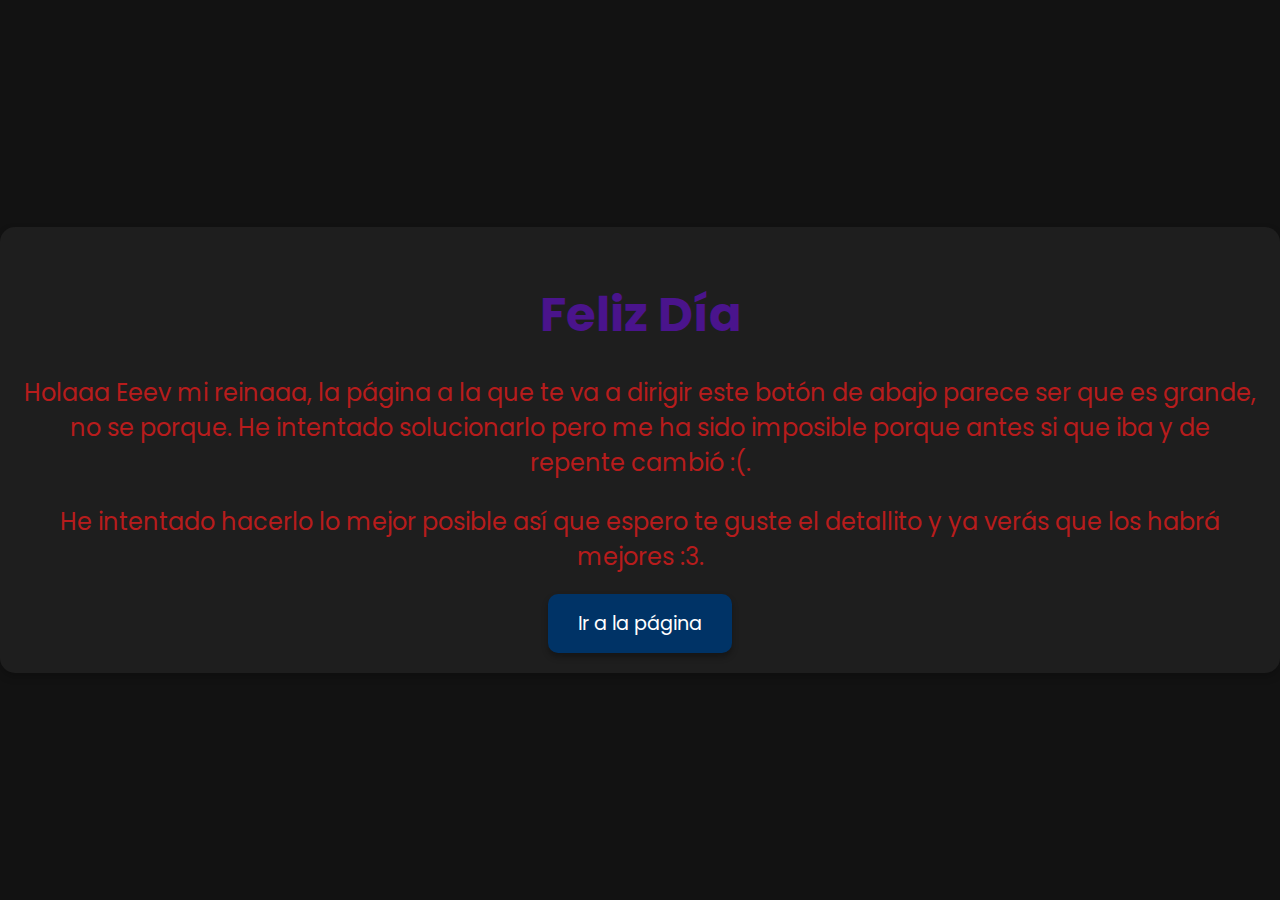
<file: index.html>
<!DOCTYPE html>
<html lang="es">
<head>
    <meta charset="UTF-8">
    <meta name="viewport" content="width=device-width, initial-scale=1.0">
    <link rel="icon" href="img/flowers.png" type="image/x-icon">
    <title>Ev</title>
    <link rel="stylesheet" href="./css/estilos.css">
</head>
<body>
    <div class="container">
        <h1>Feliz Día</h1>
        <p>Holaaa Eeev mi reinaaa, la página a la que te va a dirigir este botón de abajo parece ser que es grande, no se porque. He intentado solucionarlo pero me ha sido imposible porque antes si que iba y de repente cambió :(.</p>
        <p>He intentado hacerlo lo mejor posible así que espero te guste el detallito y ya verás que los habrá mejores :3.</p>
        <a class="button" href="inicio.html">Ir a la página</a>
    </div>
</body>
</html>
</file>
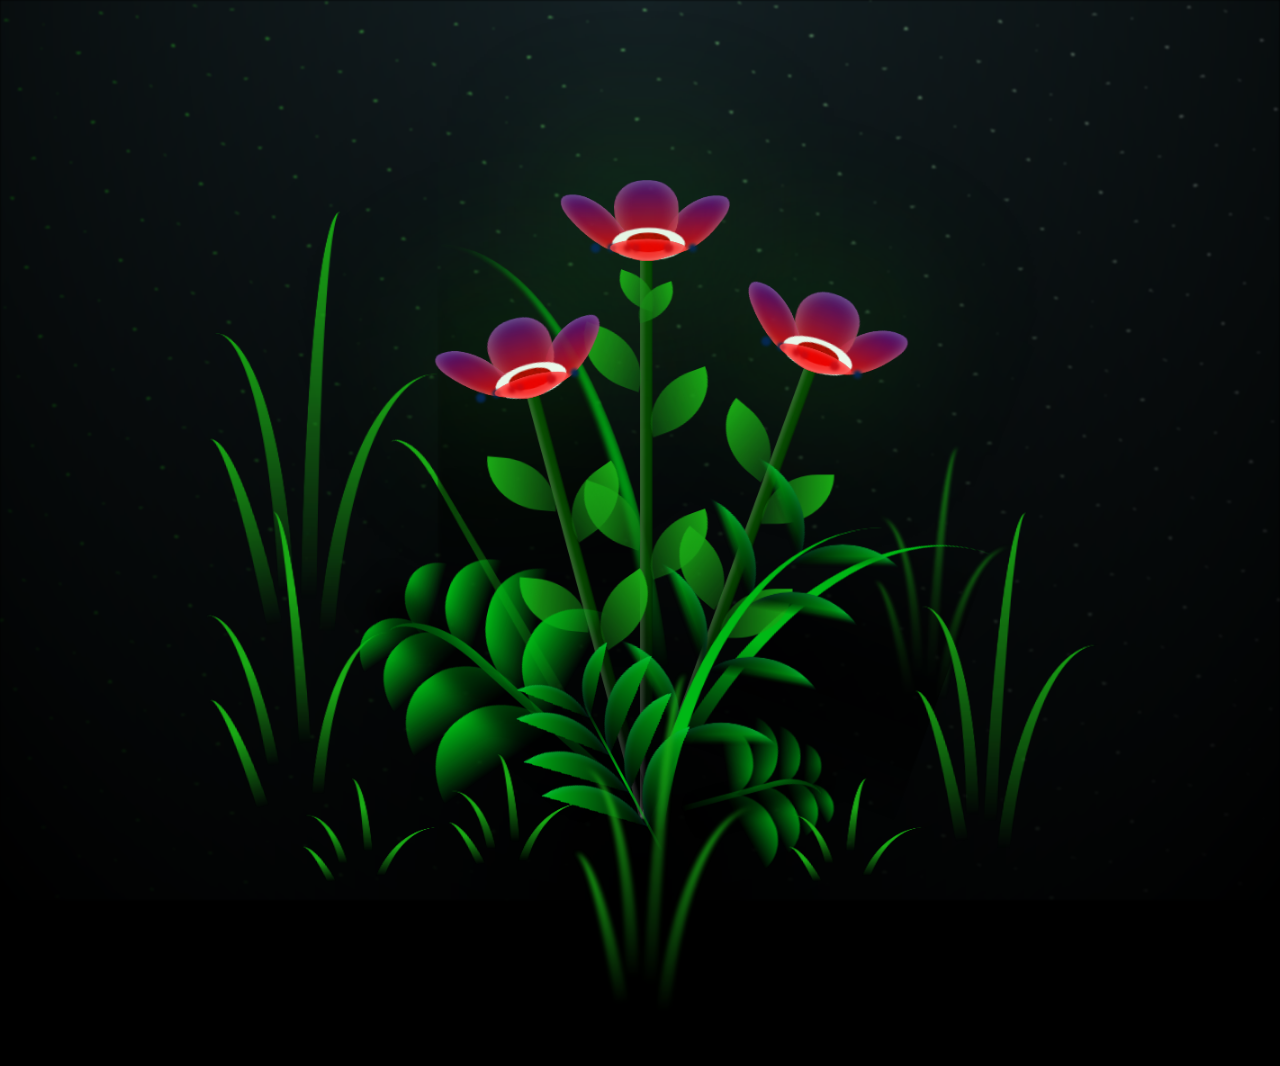
<file: FLORES.html>
<!DOCTYPE html>
<html lang="es">
<head>
    <meta charset="UTF-8">
    <meta http-equiv="X-UA-Compatible" content="IE=edge">
    <meta name="viewport" content="width=device-width, initial-scale=1.0">
    <link rel="stylesheet" href="css/main.css">
    <link rel="icon" href="img/flowers.png" type="image/x-icon">
    <title>FLORES</title>
</head>

<body class="container">
  <audio autoplay hidden>
    <source src="michael_jackson_carousel.mp3" type="audio/mpeg">
  </audio>

    <div class="night"></div>
    <div class="flowers">
      <div class="flower flower--1">
        <div class="flower__leafs flower__leafs--1">
          <div class="flower__leaf flower__leaf--1"></div>
          <div class="flower__leaf flower__leaf--2"></div>
          <div class="flower__leaf flower__leaf--3"></div>
          <div class="flower__leaf flower__leaf--4"></div>
          <div class="flower__white-circle"></div>
  
          <div class="flower__light flower__light--1"></div>
          <div class="flower__light flower__light--2"></div>
          <div class="flower__light flower__light--3"></div>
          <div class="flower__light flower__light--4"></div>
          <div class="flower__light flower__light--5"></div>
          <div class="flower__light flower__light--6"></div>
          <div class="flower__light flower__light--7"></div>
          <div class="flower__light flower__light--8"></div>
  
        </div>
        <div class="flower__line">
          <div class="flower__line__leaf flower__line__leaf--1"></div>
          <div class="flower__line__leaf flower__line__leaf--2"></div>
          <div class="flower__line__leaf flower__line__leaf--3"></div>
          <div class="flower__line__leaf flower__line__leaf--4"></div>
          <div class="flower__line__leaf flower__line__leaf--5"></div>
          <div class="flower__line__leaf flower__line__leaf--6"></div>
        </div>
      </div>
  
      <div class="flower flower--2">
        <div class="flower__leafs flower__leafs--2">
          <div class="flower__leaf flower__leaf--1"></div>
          <div class="flower__leaf flower__leaf--2"></div>
          <div class="flower__leaf flower__leaf--3"></div>
          <div class="flower__leaf flower__leaf--4"></div>
          <div class="flower__white-circle"></div>
  
          <div class="flower__light flower__light--1"></div>
          <div class="flower__light flower__light--2"></div>
          <div class="flower__light flower__light--3"></div>
          <div class="flower__light flower__light--4"></div>
          <div class="flower__light flower__light--5"></div>
          <div class="flower__light flower__light--6"></div>
          <div class="flower__light flower__light--7"></div>
          <div class="flower__light flower__light--8"></div>
  
        </div>
        <div class="flower__line">
          <div class="flower__line__leaf flower__line__leaf--1"></div>
          <div class="flower__line__leaf flower__line__leaf--2"></div>
          <div class="flower__line__leaf flower__line__leaf--3"></div>
          <div class="flower__line__leaf flower__line__leaf--4"></div>
        </div>
      </div>
  
      <div class="flower flower--3">
        <div class="flower__leafs flower__leafs--3">
          <div class="flower__leaf flower__leaf--1"></div>
          <div class="flower__leaf flower__leaf--2"></div>
          <div class="flower__leaf flower__leaf--3"></div>
          <div class="flower__leaf flower__leaf--4"></div>
          <div class="flower__white-circle"></div>
  
          <div class="flower__light flower__light--1"></div>
          <div class="flower__light flower__light--2"></div>
          <div class="flower__light flower__light--3"></div>
          <div class="flower__light flower__light--4"></div>
          <div class="flower__light flower__light--5"></div>
          <div class="flower__light flower__light--6"></div>
          <div class="flower__light flower__light--7"></div>
          <div class="flower__light flower__light--8"></div>
  
        </div>
        <div class="flower__line">
          <div class="flower__line__leaf flower__line__leaf--1"></div>
          <div class="flower__line__leaf flower__line__leaf--2"></div>
          <div class="flower__line__leaf flower__line__leaf--3"></div>
          <div class="flower__line__leaf flower__line__leaf--4"></div>
        </div>
      </div>
  
      <div class="grow-ans" style="--d:1.2s">
        <div class="flower__g-long">
          <div class="flower__g-long__top"></div>
          <div class="flower__g-long__bottom"></div>
        </div>
      </div>
  
      <div class="growing-grass">
        <div class="flower__grass flower__grass--1">
          <div class="flower__grass--top"></div>
          <div class="flower__grass--bottom"></div>
          <div class="flower__grass__leaf flower__grass__leaf--1"></div>
          <div class="flower__grass__leaf flower__grass__leaf--2"></div>
          <div class="flower__grass__leaf flower__grass__leaf--3"></div>
          <div class="flower__grass__leaf flower__grass__leaf--4"></div>
          <div class="flower__grass__leaf flower__grass__leaf--5"></div>
          <div class="flower__grass__leaf flower__grass__leaf--6"></div>
          <div class="flower__grass__leaf flower__grass__leaf--7"></div>
          <div class="flower__grass__leaf flower__grass__leaf--8"></div>
          <div class="flower__grass__overlay"></div>
        </div>
      </div>
  
      <div class="growing-grass">
        <div class="flower__grass flower__grass--2">
          <div class="flower__grass--top"></div>
          <div class="flower__grass--bottom"></div>
          <div class="flower__grass__leaf flower__grass__leaf--1"></div>
          <div class="flower__grass__leaf flower__grass__leaf--2"></div>
          <div class="flower__grass__leaf flower__grass__leaf--3"></div>
          <div class="flower__grass__leaf flower__grass__leaf--4"></div>
          <div class="flower__grass__leaf flower__grass__leaf--5"></div>
          <div class="flower__grass__leaf flower__grass__leaf--6"></div>
          <div class="flower__grass__leaf flower__grass__leaf--7"></div>
          <div class="flower__grass__leaf flower__grass__leaf--8"></div>
          <div class="flower__grass__overlay"></div>
        </div>
      </div>
  
      <div class="grow-ans" style="--d:2.4s">
        <div class="flower__g-right flower__g-right--1">
          <div class="leaf"></div>
        </div>
      </div>
  
      <div class="grow-ans" style="--d:2.8s">
        <div class="flower__g-right flower__g-right--2">
          <div class="leaf"></div>
        </div>
      </div>
  
      <div class="grow-ans" style="--d:2.8s">
        <div class="flower__g-front">
          <div class="flower__g-front__leaf-wrapper flower__g-front__leaf-wrapper--1">
            <div class="flower__g-front__leaf"></div>
          </div>
          <div class="flower__g-front__leaf-wrapper flower__g-front__leaf-wrapper--2">
            <div class="flower__g-front__leaf"></div>
          </div>
          <div class="flower__g-front__leaf-wrapper flower__g-front__leaf-wrapper--3">
            <div class="flower__g-front__leaf"></div>
          </div>
          <div class="flower__g-front__leaf-wrapper flower__g-front__leaf-wrapper--4">
            <div class="flower__g-front__leaf"></div>
          </div>
          <div class="flower__g-front__leaf-wrapper flower__g-front__leaf-wrapper--5">
            <div class="flower__g-front__leaf"></div>
          </div>
          <div class="flower__g-front__leaf-wrapper flower__g-front__leaf-wrapper--6">
            <div class="flower__g-front__leaf"></div>
          </div>
          <div class="flower__g-front__leaf-wrapper flower__g-front__leaf-wrapper--7">
            <div class="flower__g-front__leaf"></div>
          </div>
          <div class="flower__g-front__leaf-wrapper flower__g-front__leaf-wrapper--8">
            <div class="flower__g-front__leaf"></div>
          </div>
          <div class="flower__g-front__line"></div>
        </div>
      </div>
  
      <div class="grow-ans" style="--d:3.2s">
        <div class="flower__g-fr">
          <div class="leaf"></div>
          <div class="flower__g-fr__leaf flower__g-fr__leaf--1"></div>
          <div class="flower__g-fr__leaf flower__g-fr__leaf--2"></div>
          <div class="flower__g-fr__leaf flower__g-fr__leaf--3"></div>
          <div class="flower__g-fr__leaf flower__g-fr__leaf--4"></div>
          <div class="flower__g-fr__leaf flower__g-fr__leaf--5"></div>
          <div class="flower__g-fr__leaf flower__g-fr__leaf--6"></div>
          <div class="flower__g-fr__leaf flower__g-fr__leaf--7"></div>
          <div class="flower__g-fr__leaf flower__g-fr__leaf--8"></div>
        </div>
      </div>
  
      <div class="long-g long-g--0">
        <div class="grow-ans" style="--d:3s">
          <div class="leaf leaf--0"></div>
        </div>
        <div class="grow-ans" style="--d:2.2s">
          <div class="leaf leaf--1"></div>
        </div>
        <div class="grow-ans" style="--d:3.4s">
          <div class="leaf leaf--2"></div>
        </div>
        <div class="grow-ans" style="--d:3.6s">
          <div class="leaf leaf--3"></div>
        </div>
      </div>
  
      <div class="long-g long-g--1">
        <div class="grow-ans" style="--d:3.6s">
          <div class="leaf leaf--0"></div>
        </div>
        <div class="grow-ans" style="--d:3.8s">
          <div class="leaf leaf--1"></div>
        </div>
        <div class="grow-ans" style="--d:4s">
          <div class="leaf leaf--2"></div>
        </div>
        <div class="grow-ans" style="--d:4.2s">
          <div class="leaf leaf--3"></div>
        </div>
      </div>
  
      <div class="long-g long-g--2">
        <div class="grow-ans" style="--d:4s">
          <div class="leaf leaf--0"></div>
        </div>
        <div class="grow-ans" style="--d:4.2s">
          <div class="leaf leaf--1"></div>
        </div>
        <div class="grow-ans" style="--d:4.4s">
          <div class="leaf leaf--2"></div>
        </div>
        <div class="grow-ans" style="--d:4.6s">
          <div class="leaf leaf--3"></div>
        </div>
      </div>
  
      <div class="long-g long-g--3">
        <div class="grow-ans" style="--d:4s">
          <div class="leaf leaf--0"></div>
        </div>
        <div class="grow-ans" style="--d:4.2s">
          <div class="leaf leaf--1"></div>
        </div>
        <div class="grow-ans" style="--d:3s">
          <div class="leaf leaf--2"></div>
        </div>
        <div class="grow-ans" style="--d:3.6s">
          <div class="leaf leaf--3"></div>
        </div>
      </div>
  
      <div class="long-g long-g--4">
        <div class="grow-ans" style="--d:4s">
          <div class="leaf leaf--0"></div>
        </div>
        <div class="grow-ans" style="--d:4.2s">
          <div class="leaf leaf--1"></div>
        </div>
        <div class="grow-ans" style="--d:3s">
          <div class="leaf leaf--2"></div>
        </div>
        <div class="grow-ans" style="--d:3.6s">
          <div class="leaf leaf--3"></div>
        </div>
      </div>
  
      <div class="long-g long-g--5">
        <div class="grow-ans" style="--d:4s">
          <div class="leaf leaf--0"></div>
        </div>
        <div class="grow-ans" style="--d:4.2s">
          <div class="leaf leaf--1"></div>
        </div>
        <div class="grow-ans" style="--d:3s">
          <div class="leaf leaf--2"></div>
        </div>
        <div class="grow-ans" style="--d:3.6s">
          <div class="leaf leaf--3"></div>
        </div>
      </div>
  
      <div class="long-g long-g--6">
        <div class="grow-ans" style="--d:4.2s">
          <div class="leaf leaf--0"></div>
        </div>
        <div class="grow-ans" style="--d:4.4s">
          <div class="leaf leaf--1"></div>
        </div>
        <div class="grow-ans" style="--d:4.6s">
          <div class="leaf leaf--2"></div>
        </div>
        <div class="grow-ans" style="--d:4.8s">
          <div class="leaf leaf--3"></div>
        </div>
      </div>
  
      <div class="long-g long-g--7">
        <div class="grow-ans" style="--d:3s">
          <div class="leaf leaf--0"></div>
        </div>
        <div class="grow-ans" style="--d:3.2s">
          <div class="leaf leaf--1"></div>
        </div>
        <div class="grow-ans" style="--d:3.5s">
          <div class="leaf leaf--2"></div>
        </div>
        <div class="grow-ans" style="--d:3.6s">
          <div class="leaf leaf--3"></div>
        </div>
      </div>
    </div>
    <script src="main.js"></script>
  </body>
</html>
</file>
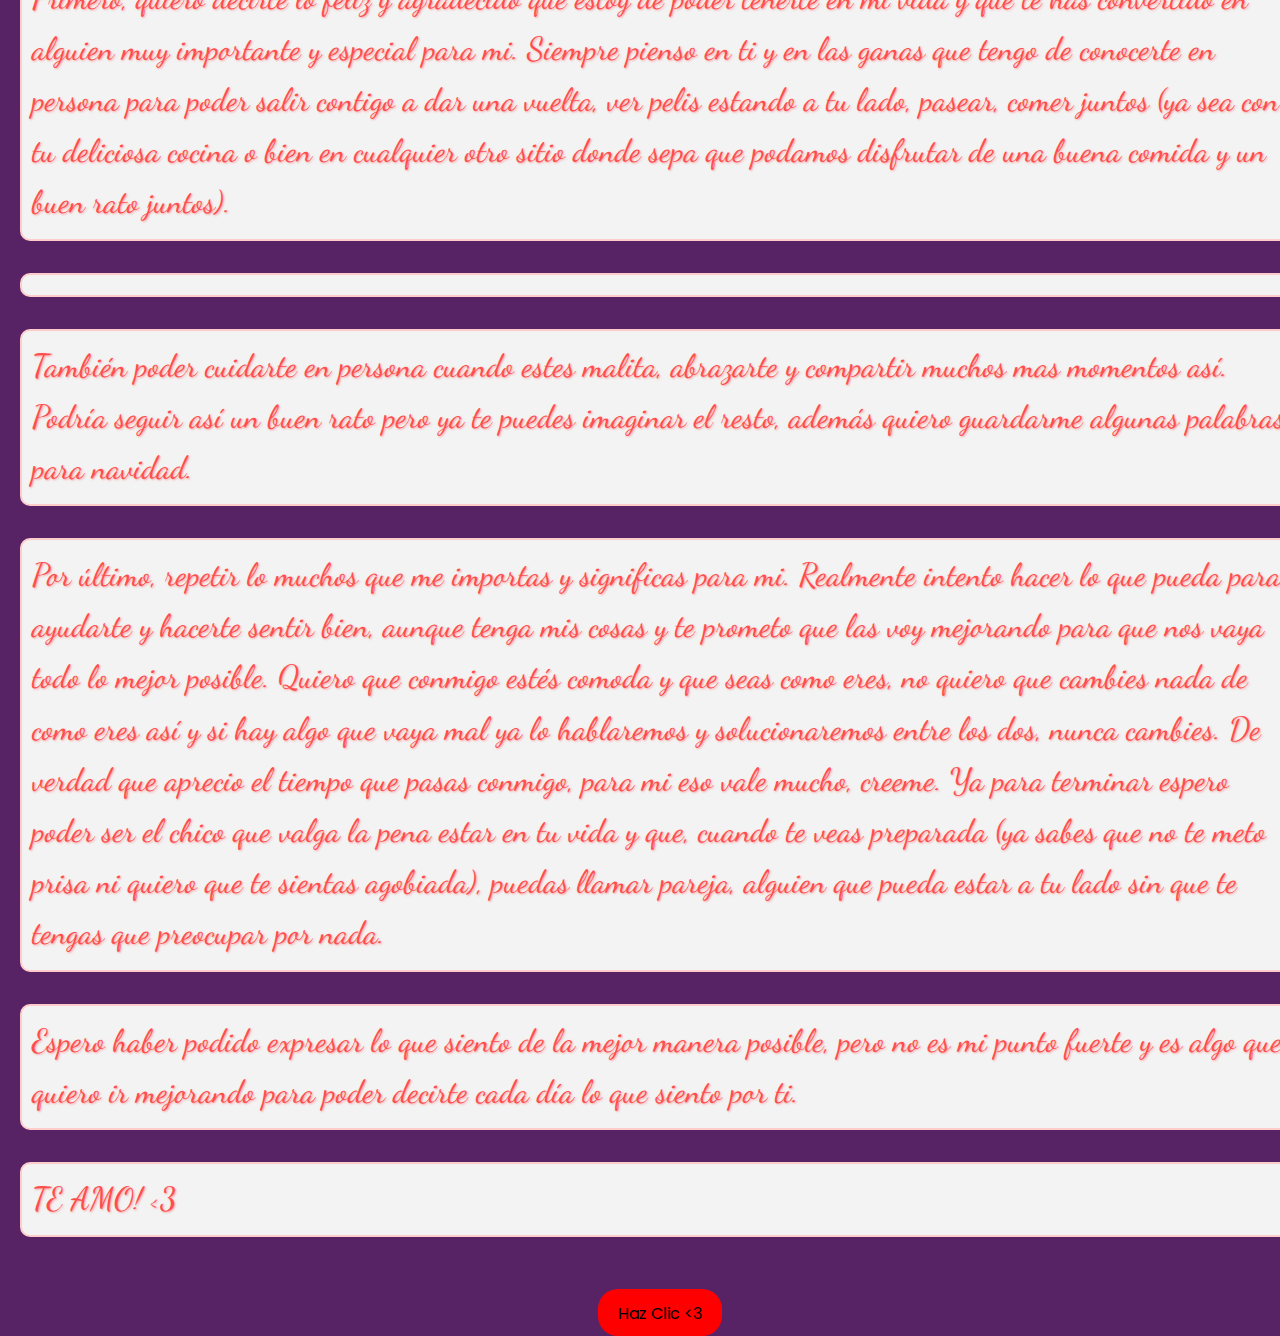
<file: inicio.html>
<!DOCTYPE html>
<html lang="es">
<head>
    <meta charset="UTF-8">
    <meta http-equiv="X-UA-Compatible" content="IE=edge">
    <meta name="viewport" content="width=device-width, initial-scale=1.0">
    <link rel="stylesheet" href="css/style.css">
    <link rel="icon" href="img/flowers.png" type="image/x-icon">
    <link href="https://fonts.googleapis.com/css2?family=Dancing+Script&family=Great+Vibes&display=swap" rel="stylesheet">
    <title>FLORES</title>
</head>
<body>
    <div class="greetings">

        <span>T</span>
        <span>E</span>
        <span>A</span>
        <span>M</span>
        <span>O</span>
    </div>
    <div class="greetings">
        <span></span>
        <span></span>
        <span></span>
        <span></span>
        <span></span>
        <span></span>
    </div>
    <div class="description">
        <span><p>Buenaaaas, para el día de hoy, como te dije tenia pensado enviarte unas flores, pero bueno ya tendré otra oportunidad de mandártelas. Aprovecho este día para hacerte este pequeño detalle y expresarte lo que siento por ti, aunque ya lo sabes.</p></span>
        <span><p>Primero, quiero decirte lo feliz y agradecido que estoy de poder tenerte en mi vida y que te has convertido en alguien muy importante y especial para mi. Siempre pienso en ti y en las ganas que tengo de conocerte en persona para poder salir contigo a dar una vuelta, ver pelis estando a tu lado, pasear, comer juntos (ya sea con tu deliciosa cocina o bien en cualquier otro sitio donde sepa que podamos disfrutar de una buena comida y un buen rato juntos).</p></span>        <span><p></p></span>
        <span><p>También poder cuidarte en persona cuando estes malita, abrazarte y compartir muchos mas momentos así. Podría seguir así un buen rato pero ya te puedes imaginar el resto, además quiero guardarme algunas palabras para navidad.</p></span>
        <span><p>Por último, repetir lo muchos que me importas y significas para mi. Realmente intento hacer lo que pueda para ayudarte y hacerte sentir bien, aunque tenga mis cosas y te prometo que las voy mejorando para que nos vaya todo lo mejor posible. Quiero que conmigo estés comoda y que seas como eres, no quiero que cambies nada de como eres así y si hay algo que vaya mal ya lo hablaremos y solucionaremos entre los dos, nunca cambies. De verdad que aprecio el tiempo que pasas conmigo, para mi eso vale mucho, creeme. Ya para terminar espero poder ser el chico que valga la pena estar en tu vida y que, cuando te veas preparada (ya sabes que no te meto prisa ni quiero que te sientas agobiada), puedas llamar pareja, alguien que pueda estar a tu lado sin que te tengas que preocupar por nada.</p></span>
        <span><p>Espero haber podido expresar lo que siento de la mejor manera posible, pero no es mi punto fuerte y es algo que quiero ir mejorando para poder decirte cada día lo que siento por ti.</p></span>
        <span><p>TE AMO! <3</p></span>
    </div>
    <div class="button">
        <button>
            <a href="FLORES.html">Haz Clic &lt;3 </a>
        </button>
        
    </div>

    <audio id="background-audio" autoplay hidden>
        <source src="golden_hour.mp3" type="audio/mpeg">
    </audio>
    <script>
        window.onload = function() {
            var audio = document.getElementById("background-audio");
            audio.volume = 0.15; // Ajuste de volumen. 0.1=10%
        };
    </script>
</body>
</html>
</file>
<file: css/estilos.css>
@import url('https://fonts.googleapis.com/css2?family=Poppins:wght@400;700&display=swap');

/* Estilo general para el cuerpo de la página */
body {
    background-color: #121212; /* Negro para el fondo */
    color: #e0e0e0; /* Gris claro para el texto */
    font-family: 'Poppins', sans-serif; /* Fuente limpia y moderna */
    margin: 0;
    padding: 0;
    display: flex;
    justify-content: center;
    align-items: center;
    height: 100vh;
}

/* Contenedor principal */
.container {
    text-align: center;
    background-color: #1e1e1e; /* Fondo oscuro para el contenedor */
    padding: 20px;
    border-radius: 15px;
    box-shadow: 0 4px 8px rgba(0, 0, 0, 0.2); /* Sombra suave */
}

/* Estilo para el título */
h1 {
    color: #4a148c; /* Morado índigo */
    margin-bottom: 20px;
    font-size: 3rem;
}

/* Estilo para el párrafo */
p {
    color: #b71c1c; /* Rojo oscuro */
    font-size: 1.5rem;
    margin-bottom: 20px;
}

/* Estilo para el botón */
.button {
    text-decoration: none;
    display: inline-block;
    background-color: #003366; /* Azul oscuro */
    color: #ffffff; /* Texto blanco */
    padding: 15px 30px;
    font-size: 1.2rem;
    border-radius: 10px;
    box-shadow: 0 4px 6px rgba(0, 0, 0, 0.3); /* Sombra suave */
    transition: background-color 0.3s ease, box-shadow 0.3s ease;
}

.button:hover {
    background-color: #00274d; /* Azul más oscuro */
    box-shadow: 0 6px 10px rgba(0, 0, 0, 0.5); /* Sombra más pronunciada */
}
</file>
<file: css/main.css>
*,
*::after,
*::before {
  padding: 0;
  margin: 0;
  box-sizing: border-box;
}

:root {
  --dark-color: #000;
}

body {
  display: flex;
  align-items: flex-end;
  justify-content: center;
  min-height: 100vh;
  background-color: var(--dark-color);
  overflow: hidden;
  perspective: 1000px;
}

.night {
  position: fixed;
  left: 50%;
  top: 0;
  transform: translateX(-50%);
  width: 100%;
  height: 100%;
  filter: blur(0.1vmin);
  background-image: radial-gradient(ellipse at top, transparent 0%, var(--dark-color)), 
  radial-gradient(ellipse at bottom, var(--dark-color), rgba(145, 233, 255, 0.2)), 
  repeating-linear-gradient(220deg, rgb(0, 0, 0) 0px, rgb(0, 0, 0) 19px, transparent 19px, 
  transparent 22px), repeating-linear-gradient(189deg, rgb(0, 0, 0) 0px, rgb(0, 0, 0) 19px, 
  transparent 19px, transparent 22px), repeating-linear-gradient(148deg, rgb(0, 0, 0) 0px, 
  rgb(0, 0, 0) 19px, transparent 19px, transparent 22px), linear-gradient(90deg, rgb(21, 255, 0), 
  rgb(240, 240, 240));
}

.flowers {
  position: relative;
  transform: scale(0.9);
}

.flower {
  position: absolute;
  bottom: 10vmin;
  transform-origin: bottom center;
  z-index: 10;
  --fl-speed: 0.8s;
}
.flower--1 {
  -webkit-animation: moving-flower-1 4s linear infinite;
          animation: moving-flower-1 4s linear infinite;
}
.flower--1 .flower__line {
  height: 70vmin;
  -webkit-animation-delay: 0.3s;
          animation-delay: 0.3s;
}
.flower--1 .flower__line__leaf--1 {
  -webkit-animation: blooming-leaf-right var(--fl-speed) 1.6s backwards;
          animation: blooming-leaf-right var(--fl-speed) 1.6s backwards;
}
.flower--1 .flower__line__leaf--2 {
  -webkit-animation: blooming-leaf-right var(--fl-speed) 1.4s backwards;
          animation: blooming-leaf-right var(--fl-speed) 1.4s backwards;
}
.flower--1 .flower__line__leaf--3 {
  -webkit-animation: blooming-leaf-left var(--fl-speed) 1.2s backwards;
          animation: blooming-leaf-left var(--fl-speed) 1.2s backwards;
}
.flower--1 .flower__line__leaf--4 {
  -webkit-animation: blooming-leaf-left var(--fl-speed) 1s backwards;
          animation: blooming-leaf-left var(--fl-speed) 1s backwards;
}
.flower--1 .flower__line__leaf--5 {
  -webkit-animation: blooming-leaf-right var(--fl-speed) 1.8s backwards;
          animation: blooming-leaf-right var(--fl-speed) 1.8s backwards;
}
.flower--1 .flower__line__leaf--6 {
  -webkit-animation: blooming-leaf-left var(--fl-speed) 2s backwards;
          animation: blooming-leaf-left var(--fl-speed) 2s backwards;
}
.flower--2 {
  left: 50%;
  transform: rotate(20deg);
  -webkit-animation: moving-flower-2 4s linear infinite;
          animation: moving-flower-2 4s linear infinite;
}
.flower--2 .flower__line {
  height: 60vmin;
  -webkit-animation-delay: 0.6s;
          animation-delay: 0.6s;
}
.flower--2 .flower__line__leaf--1 {
  -webkit-animation: blooming-leaf-right var(--fl-speed) 1.9s backwards;
          animation: blooming-leaf-right var(--fl-speed) 1.9s backwards;
}
.flower--2 .flower__line__leaf--2 {
  -webkit-animation: blooming-leaf-right var(--fl-speed) 1.7s backwards;
          animation: blooming-leaf-right var(--fl-speed) 1.7s backwards;
}
.flower--2 .flower__line__leaf--3 {
  -webkit-animation: blooming-leaf-left var(--fl-speed) 1.5s backwards;
          animation: blooming-leaf-left var(--fl-speed) 1.5s backwards;
}
.flower--2 .flower__line__leaf--4 {
  -webkit-animation: blooming-leaf-left var(--fl-speed) 1.3s backwards;
          animation: blooming-leaf-left var(--fl-speed) 1.3s backwards;
}
.flower--3 {
  left: 50%;
  transform: rotate(-15deg);
  -webkit-animation: moving-flower-3 4s linear infinite;
          animation: moving-flower-3 4s linear infinite;
}
.flower--3 .flower__line {
  -webkit-animation-delay: 0.9s;
          animation-delay: 0.9s;
}
.flower--3 .flower__line__leaf--1 {
  -webkit-animation: blooming-leaf-right var(--fl-speed) 2.5s backwards;
          animation: blooming-leaf-right var(--fl-speed) 2.5s backwards;
}
.flower--3 .flower__line__leaf--2 {
  -webkit-animation: blooming-leaf-right var(--fl-speed) 2.3s backwards;
          animation: blooming-leaf-right var(--fl-speed) 2.3s backwards;
}
.flower--3 .flower__line__leaf--3 {
  -webkit-animation: blooming-leaf-left var(--fl-speed) 2.1s backwards;
          animation: blooming-leaf-left var(--fl-speed) 2.1s backwards;
}
.flower--3 .flower__line__leaf--4 {
  -webkit-animation: blooming-leaf-left var(--fl-speed) 1.9s backwards;
          animation: blooming-leaf-left var(--fl-speed) 1.9s backwards;
}
.flower__leafs {
  position: relative;
  -webkit-animation: blooming-flower 2s backwards;
          animation: blooming-flower 2s backwards;
}
.flower__leafs--1 {
  -webkit-animation-delay: 1.1s;
          animation-delay: 1.1s;
}
.flower__leafs--2 {
  -webkit-animation-delay: 1.4s;
          animation-delay: 1.4s;
}
.flower__leafs--3 {
  -webkit-animation-delay: 1.7s;
          animation-delay: 1.7s;
}
.flower__leafs::after {
  content: "";
  position: absolute;
  left: 0;
  top: 0;
  transform: translate(-50%, -100%);
  width: 8vmin;
  height: 8vmin;
  background-color: #1aaa15;
  filter: blur(10vmin);
}
.flower__leaf {
  position: absolute;
  bottom: 0;
  left: 50%;
  width: 8vmin;
  height: 11vmin;
  border-radius: 51% 49% 47% 53%/44% 45% 55% 69%;
  background-color: #1aaa15;
  background-image: linear-gradient(to top, #fc0000, #4b0082);
  transform-origin: bottom center;
  opacity: 0.9;
  box-shadow: inset 0 0 2vmin rgba(255, 255, 255, 0.5);
}
.flower__leaf--1 {
  transform: translate(-10%, 1%) rotateY(40deg) rotateX(-50deg);
}
.flower__leaf--2 {
  transform: translate(-50%, -4%) rotateX(40deg);
}
.flower__leaf--3 {
  transform: translate(-90%, 0%) rotateY(45deg) rotateX(50deg);
}
.flower__leaf--4 {
  width: 8vmin;
  height: 8vmin;
  transform-origin: bottom left;
  border-radius: 4vmin 10vmin 4vmin 4vmin;
  transform: translate(0%, 18%) rotateX(70deg) rotate(-43deg);
  background-image: linear-gradient(to top, #fc0000, #fc0000); /*Centro de las flores*/
  z-index: 1;
  opacity: 0.8;
}
.flower__white-circle {
  position: absolute;
  left: -3.5vmin;
  top: -3vmin;
  width: 9vmin;
  height: 4vmin;
  border-radius: 50%;
  background-color: #ffffff;
}
.flower__white-circle::after {
  content: "";
  position: absolute;
  left: 50%;
  top: 45%;
  transform: translate(-50%, -50%);
  width: 60%;
  height: 60%;
  border-radius: inherit;
  background-image: repeating-linear-gradient(135deg, rgba(0, 0, 0, 0.03) 0px, 
  rgba(0, 0, 0, 0.03) 1px, transparent 1px, transparent 12px), repeating-linear-gradient(45deg, 
  rgba(0, 0, 0, 0.03) 0px, rgba(0, 0, 0, 0.03) 1px, transparent 1px, transparent 12px), 
  repeating-linear-gradient(67.5deg, rgba(0, 0, 0, 0.03) 0px, rgba(0, 0, 0, 0.03) 1px, 
  transparent 1px, transparent 12px), repeating-linear-gradient(135deg, rgba(0, 0, 0, 0.03) 0px, 
  rgba(0, 0, 0, 0.03) 1px, transparent 1px, transparent 12px), repeating-linear-gradient(45deg, 
  rgba(0, 0, 0, 0.03) 0px, rgba(0, 0, 0, 0.03) 1px, transparent 1px, transparent 12px), 
  repeating-linear-gradient(112.5deg, rgba(0, 0, 0, 0.03) 0px, rgba(0, 0, 0, 0.03) 1px, 
  transparent 1px, transparent 12px), repeating-linear-gradient(112.5deg, rgba(0, 0, 0, 0.03) 0px, 
  rgba(0, 0, 0, 0.03) 1px, transparent 1px, transparent 12px), repeating-linear-gradient(45deg, 
  rgba(0, 0, 0, 0.03) 0px, rgba(0, 0, 0, 0.03) 1px, transparent 1px, transparent 12px), 
  repeating-linear-gradient(22.5deg, rgba(0, 0, 0, 0.03) 0px, rgba(0, 0, 0, 0.03) 1px, 
  transparent 1px, transparent 12px), repeating-linear-gradient(45deg, rgba(0, 0, 0, 0.03) 0px, 
  rgba(0, 0, 0, 0.03) 1px, transparent 1px, transparent 12px), repeating-linear-gradient(22.5deg, 
  rgba(0, 0, 0, 0.03) 0px, rgba(0, 0, 0, 0.03) 1px, transparent 1px, transparent 12px), 
  repeating-linear-gradient(135deg, rgba(0, 0, 0, 0.03) 0px, rgba(0, 0, 0, 0.03) 1px, 
  transparent 1px, transparent 12px), repeating-linear-gradient(157.5deg, rgba(0, 0, 0, 0.03) 0px, 
  rgba(0, 0, 0, 0.03) 1px, transparent 1px, transparent 12px), repeating-linear-gradient(67.5deg, 
  rgba(0, 0, 0, 0.03) 0px, rgba(0, 0, 0, 0.03) 1px, transparent 1px, transparent 12px), 
  repeating-linear-gradient(67.5deg, rgba(0, 0, 0, 0.03) 0px, rgba(0, 0, 0, 0.03) 1px, 
  transparent 1px, transparent 12px), linear-gradient(90deg, rgb(190, 0, 0), rgb(190, 0, 0));/*Circulo del centro de las flores*/
}
.flower__line {
  height: 55vmin;
  width: 1.5vmin;
  background-image: linear-gradient(to left, rgba(0, 0, 0, 0.2), transparent, 
  rgba(255, 255, 255, 0.2)), linear-gradient(to top, transparent 10%, #064600, #064600);
  box-shadow: inset 0 0 2px rgba(0, 0, 0, 0.5);
  -webkit-animation: grow-flower-tree 4s backwards;
          animation: grow-flower-tree 4s backwards;
}
.flower__line__leaf {
  --w: 7vmin;
  --h: calc(var(--w) + 2vmin);
  position: absolute;
  top: 20%;
  left: 90%;
  width: var(--w);
  height: var(--h);
  border-top-right-radius: var(--h);
  border-bottom-left-radius: var(--h);
  background-image: linear-gradient(to top, rgba(20, 122, 20, 0.4), #1aaa15);
}
.flower__line__leaf--1 {
  transform: rotate(70deg) rotateY(30deg);
}
.flower__line__leaf--2 {
  top: 45%;
  transform: rotate(70deg) rotateY(30deg);
}
.flower__line__leaf--3, .flower__line__leaf--4, .flower__line__leaf--6 {
  border-top-right-radius: 0;
  border-bottom-left-radius: 0;
  border-top-left-radius: var(--h);
  border-bottom-right-radius: var(--h);
  left: -460%;
  top: 12%;
  transform: rotate(-70deg) rotateY(30deg);
}
.flower__line__leaf--4 {
  top: 40%;
}
.flower__line__leaf--5 {
  top: 0;
  transform-origin: left;
  transform: rotate(70deg) rotateY(30deg) scale(0.6);
}
.flower__line__leaf--6 {
  top: -2%;
  left: -450%;
  transform-origin: right;
  transform: rotate(-70deg) rotateY(30deg) scale(0.6);
}
.flower__light {
  position: absolute;
  bottom: 0vmin;
  width: 1vmin;
  height: 1vmin;
  background-color: rgb(5, 29, 87);
  border-radius: 50%;
  filter: blur(0.2vmin);
  -webkit-animation: light-ans 4s linear infinite backwards;
          animation: light-ans 4s linear infinite backwards;
}
.flower__light:nth-child(odd) {
  background-color:rgb(5, 29, 87);
}
.flower__light--1 {
  left: -2vmin;
  -webkit-animation-delay: 1s;
          animation-delay: 1s;
}
.flower__light--2 {
  left: 3vmin;
  -webkit-animation-delay: 0.5s;
          animation-delay: 0.5s;
}
.flower__light--3 {
  left: -6vmin;
  -webkit-animation-delay: 0.3s;
          animation-delay: 0.3s;
}
.flower__light--4 {
  left: 6vmin;
  -webkit-animation-delay: 0.9s;
          animation-delay: 0.9s;
}
.flower__light--5 {
  left: -1vmin;
  -webkit-animation-delay: 1.5s;
          animation-delay: 1.5s;
}
.flower__light--6 {
  left: -4vmin;
  -webkit-animation-delay: 3s;
          animation-delay: 3s;
}
.flower__light--7 {
  left: 3vmin;
  -webkit-animation-delay: 2s;
          animation-delay: 2s;
}
.flower__light--8 {
  left: -6vmin;
  -webkit-animation-delay: 3.5s;
          animation-delay: 3.5s;
}
.flower__grass {
  --c: #00b815;
  --line-w: 1.5vmin;
  position: absolute;
  bottom: 12vmin;
  left: -7vmin;
  display: flex;
  flex-direction: column;
  align-items: flex-end;
  z-index: 20;
  transform-origin: bottom center;
  transform: rotate(-48deg) rotateY(40deg);
}
.flower__grass--1 {
  -webkit-animation: moving-grass 2s linear infinite;
          animation: moving-grass 2s linear infinite;
}
.flower__grass--2 {
  left: 2vmin;
  bottom: 10vmin;
  transform: scale(0.5) rotate(75deg) rotateX(10deg) rotateY(-200deg);
  opacity: 0.8;
  z-index: 0;
  -webkit-animation: moving-grass--2 1.5s linear infinite;
          animation: moving-grass--2 1.5s linear infinite;
}
.flower__grass--top {
  width: 7vmin;
  height: 10vmin;
  border-top-right-radius: 100%;
  border-right: var(--line-w) solid var(--c);
  transform-origin: bottom center;
  transform: rotate(-2deg);
}
.flower__grass--bottom {
  margin-top: -2px;
  width: var(--line-w);
  height: 25vmin;
  background-image: linear-gradient(to top, transparent, var(--c));
}
.flower__grass__leaf {
  --size: 10vmin;
  position: absolute;
  width: calc(var(--size) * 2.1);
  height: var(--size);
  border-top-left-radius: var(--size);
  border-top-right-radius: var(--size);
  background-image: linear-gradient(to top, transparent, transparent 30%, var(--c));
  z-index: 100;
}
.flower__grass__leaf--1 {
  top: -6%;
  left: 30%;
  --size: 6vmin;
  transform: rotate(-20deg);
  -webkit-animation: growing-grass-ans--1 2s 2.6s backwards;
          animation: growing-grass-ans--1 2s 2.6s backwards;
}
@-webkit-keyframes growing-grass-ans--1 {
  0% {
    transform-origin: bottom left;
    transform: rotate(-20deg) scale(0);
  }
}
@keyframes growing-grass-ans--1 {
  0% {
    transform-origin: bottom left;
    transform: rotate(-20deg) scale(0);
  }
}
.flower__grass__leaf--2 {
  top: -5%;
  left: -110%;
  --size: 6vmin;
  transform: rotate(10deg);
  -webkit-animation: growing-grass-ans--2 2s 2.4s linear backwards;
          animation: growing-grass-ans--2 2s 2.4s linear backwards;
}
@-webkit-keyframes growing-grass-ans--2 {
  0% {
    transform-origin: bottom right;
    transform: rotate(10deg) scale(0);
  }
}
@keyframes growing-grass-ans--2 {
  0% {
    transform-origin: bottom right;
    transform: rotate(10deg) scale(0);
  }
}
.flower__grass__leaf--3 {
  top: 5%;
  left: 60%;
  --size: 8vmin;
  transform: rotate(-18deg) rotateX(-20deg);
  -webkit-animation: growing-grass-ans--3 2s 2.2s linear backwards;
          animation: growing-grass-ans--3 2s 2.2s linear backwards;
}
@-webkit-keyframes growing-grass-ans--3 {
  0% {
    transform-origin: bottom left;
    transform: rotate(-18deg) rotateX(-20deg) scale(0);
  }
}
@keyframes growing-grass-ans--3 {
  0% {
    transform-origin: bottom left;
    transform: rotate(-18deg) rotateX(-20deg) scale(0);
  }
}
.flower__grass__leaf--4 {
  top: 6%;
  left: -135%;
  --size: 8vmin;
  transform: rotate(2deg);
  -webkit-animation: growing-grass-ans--4 2s 2s linear backwards;
          animation: growing-grass-ans--4 2s 2s linear backwards;
}
@-webkit-keyframes growing-grass-ans--4 {
  0% {
    transform-origin: bottom right;
    transform: rotate(2deg) scale(0);
  }
}
@keyframes growing-grass-ans--4 {
  0% {
    transform-origin: bottom right;
    transform: rotate(2deg) scale(0);
  }
}
.flower__grass__leaf--5 {
  top: 20%;
  left: 60%;
  --size: 10vmin;
  transform: rotate(-24deg) rotateX(-20deg);
  -webkit-animation: growing-grass-ans--5 2s 1.8s linear backwards;
          animation: growing-grass-ans--5 2s 1.8s linear backwards;
}
@-webkit-keyframes growing-grass-ans--5 {
  0% {
    transform-origin: bottom left;
    transform: rotate(-24deg) rotateX(-20deg) scale(0);
  }
}
@keyframes growing-grass-ans--5 {
  0% {
    transform-origin: bottom left;
    transform: rotate(-24deg) rotateX(-20deg) scale(0);
  }
}
.flower__grass__leaf--6 {
  top: 22%;
  left: -180%;
  --size: 10vmin;
  transform: rotate(10deg);
  -webkit-animation: growing-grass-ans--6 2s 1.6s linear backwards;
          animation: growing-grass-ans--6 2s 1.6s linear backwards;
}
@-webkit-keyframes growing-grass-ans--6 {
  0% {
    transform-origin: bottom right;
    transform: rotate(10deg) scale(0);
  }
}
@keyframes growing-grass-ans--6 {
  0% {
    transform-origin: bottom right;
    transform: rotate(10deg) scale(0);
  }
}
.flower__grass__leaf--7 {
  top: 39%;
  left: 70%;
  --size: 10vmin;
  transform: rotate(-10deg);
  -webkit-animation: growing-grass-ans--7 2s 1.4s linear backwards;
          animation: growing-grass-ans--7 2s 1.4s linear backwards;
}
@-webkit-keyframes growing-grass-ans--7 {
  0% {
    transform-origin: bottom left;
    transform: rotate(-10deg) scale(0);
  }
}
@keyframes growing-grass-ans--7 {
  0% {
    transform-origin: bottom left;
    transform: rotate(-10deg) scale(0);
  }
}
.flower__grass__leaf--8 {
  top: 40%;
  left: -215%;
  --size: 11vmin;
  transform: rotate(10deg);
  -webkit-animation: growing-grass-ans--8 2s 1.2s linear backwards;
          animation: growing-grass-ans--8 2s 1.2s linear backwards;
}
@-webkit-keyframes growing-grass-ans--8 {
  0% {
    transform-origin: bottom right;
    transform: rotate(10deg) scale(0);
  }
}
@keyframes growing-grass-ans--8 {
  0% {
    transform-origin: bottom right;
    transform: rotate(10deg) scale(0);
  }
}
.flower__grass__overlay {
  position: absolute;
  top: -10%;
  right: 0%;
  width: 100%;
  height: 100%;
  background-color: rgba(0, 0, 0, 0.6);
  filter: blur(1.5vmin);
  z-index: 100;
}
.flower__g-long {
  --w: 2vmin;
  --h: 6vmin;
  --c: #1aaa15;
  position: absolute;
  bottom: 10vmin;
  left: -3vmin;
  transform-origin: bottom center;
  transform: rotate(-30deg) rotateY(-20deg);
  display: flex;
  flex-direction: column;
  align-items: flex-end;
  -webkit-animation: flower-g-long-ans 3s linear infinite;
          animation: flower-g-long-ans 3s linear infinite;
}
@-webkit-keyframes flower-g-long-ans {
  0%, 100% {
    transform: rotate(-30deg) rotateY(-20deg);
  }
  50% {
    transform: rotate(-32deg) rotateY(-20deg);
  }
}
@keyframes flower-g-long-ans {
  0%, 100% {
    transform: rotate(-30deg) rotateY(-20deg);
  }
  50% {
    transform: rotate(-32deg) rotateY(-20deg);
  }
}
.flower__g-long__top {
  top: calc(var(--h) * -1);
  width: calc(var(--w) + 1vmin);
  height: var(--h);
  border-top-right-radius: 100%;
  border-right: 0.7vmin solid var(--c);
  transform: translate(-0.7vmin, 1vmin);
}
.flower__g-long__bottom {
  width: var(--w);
  height: 50vmin;
  transform-origin: bottom center;
  background-image: linear-gradient(to top, transparent 30%, var(--c));
  box-shadow: inset 0 0 2px rgba(0, 0, 0, 0.5);
  -webkit-clip-path: polygon(35% 0, 65% 1%, 100% 100%, 0% 100%);
          clip-path: polygon(35% 0, 65% 1%, 100% 100%, 0% 100%);
}
.flower__g-right {
  position: absolute;
  bottom: 6vmin;
  left: -2vmin;
  transform-origin: bottom left;
  transform: rotate(20deg);
}
.flower__g-right .leaf {
  width: 30vmin;
  height: 50vmin;
  border-top-left-radius: 100%;
  border-left: 2vmin solid #00b815;
  background-image: linear-gradient(to bottom, transparent, var(--dark-color) 60%);
  -webkit-mask-image: linear-gradient(to top, transparent 30%, #00b815 60%);
}
.flower__g-right--1 {
  -webkit-animation: flower-g-right-ans 2.5s linear infinite;
          animation: flower-g-right-ans 2.5s linear infinite;
}
.flower__g-right--2 {
  left: 5vmin;
  transform: rotateY(-180deg);
  -webkit-animation: flower-g-right-ans--2 3s linear infinite;
          animation: flower-g-right-ans--2 3s linear infinite;
}
.flower__g-right--2 .leaf {
  height: 75vmin;
  filter: blur(0.3vmin);
  opacity: 0.8;
}
@-webkit-keyframes flower-g-right-ans {
  0%, 100% {
    transform: rotate(20deg);
  }
  50% {
    transform: rotate(24deg) rotateX(-20deg);
  }
}
@keyframes flower-g-right-ans {
  0%, 100% {
    transform: rotate(20deg);
  }
  50% {
    transform: rotate(24deg) rotateX(-20deg);
  }
}
@-webkit-keyframes flower-g-right-ans--2 {
  0%, 100% {
    transform: rotateY(-180deg) rotate(0deg) rotateX(-20deg);
  }
  50% {
    transform: rotateY(-180deg) rotate(6deg) rotateX(-20deg);
  }
}
@keyframes flower-g-right-ans--2 {
  0%, 100% {
    transform: rotateY(-180deg) rotate(0deg) rotateX(-20deg);
  }
  50% {
    transform: rotateY(-180deg) rotate(6deg) rotateX(-20deg);
  }
}
.flower__g-front {
  position: absolute;
  bottom: 6vmin;
  left: 2.5vmin;
  z-index: 100;
  transform-origin: bottom center;
  transform: rotate(-28deg) rotateY(30deg) scale(1.04);
  -webkit-animation: flower__g-front-ans 2s linear infinite;
          animation: flower__g-front-ans 2s linear infinite;
}
@-webkit-keyframes flower__g-front-ans {
  0%, 100% {
    transform: rotate(-28deg) rotateY(30deg) scale(1.04);
  }
  50% {
    transform: rotate(-35deg) rotateY(40deg) scale(1.04);
  }
}
@keyframes flower__g-front-ans {
  0%, 100% {
    transform: rotate(-28deg) rotateY(30deg) scale(1.04);
  }
  50% {
    transform: rotate(-35deg) rotateY(40deg) scale(1.04);
  }
}
.flower__g-front__line {
  width: 0.3vmin;
  height: 20vmin;
  background-image: linear-gradient(to top, transparent, #00b815, transparent 100%);
  position: relative;
}
.flower__g-front__leaf-wrapper {
  position: absolute;
  top: 0;
  left: 0;
  transform-origin: bottom left;
  transform: rotate(10deg);
}
.flower__g-front__leaf-wrapper:nth-child(even) {
  left: 0vmin;
  transform: rotateY(-180deg) rotate(5deg);
  -webkit-animation: flower__g-front__leaf-left-ans 1s ease-in backwards;
          animation: flower__g-front__leaf-left-ans 1s ease-in backwards;
}
.flower__g-front__leaf-wrapper:nth-child(odd) {
  -webkit-animation: flower__g-front__leaf-ans 1s ease-in backwards;
          animation: flower__g-front__leaf-ans 1s ease-in backwards;
}
.flower__g-front__leaf-wrapper--1 {
  top: -8vmin;
  transform: scale(0.7);
  -webkit-animation: flower__g-front__leaf-ans 1s 5.5s ease-in backwards !important;
          animation: flower__g-front__leaf-ans 1s 5.5s ease-in backwards !important;
}
.flower__g-front__leaf-wrapper--2 {
  top: -8vmin;
  transform: rotateY(-180deg) scale(0.7) !important;
  -webkit-animation: flower__g-front__leaf-left-ans-2 1s 4.6s ease-in backwards !important;
          animation: flower__g-front__leaf-left-ans-2 1s 4.6s ease-in backwards !important;
}
.flower__g-front__leaf-wrapper--3 {
  top: -3vmin;
  -webkit-animation: flower__g-front__leaf-ans 1s 4.6s ease-in backwards;
          animation: flower__g-front__leaf-ans 1s 4.6s ease-in backwards;
}
.flower__g-front__leaf-wrapper--4 {
  top: -3vmin;
  transform: rotateY(-180deg) scale(0.9) !important;
  -webkit-animation: flower__g-front__leaf-left-ans-2 1s 4.6s ease-in backwards !important;
          animation: flower__g-front__leaf-left-ans-2 1s 4.6s ease-in backwards !important;
}
@-webkit-keyframes flower__g-front__leaf-left-ans-2 {
  0% {
    transform: rotateY(-180deg) scale(0);
  }
}
@keyframes flower__g-front__leaf-left-ans-2 {
  0% {
    transform: rotateY(-180deg) scale(0);
  }
}
.flower__g-front__leaf-wrapper--5, .flower__g-front__leaf-wrapper--6 {
  top: 2vmin;
}
.flower__g-front__leaf-wrapper--7, .flower__g-front__leaf-wrapper--8 {
  top: 6.5vmin;
}
.flower__g-front__leaf-wrapper--2 {
  -webkit-animation-delay: 5.2s !important;
          animation-delay: 5.2s !important;
}
.flower__g-front__leaf-wrapper--3 {
  -webkit-animation-delay: 4.9s !important;
          animation-delay: 4.9s !important;
}
.flower__g-front__leaf-wrapper--5 {
  -webkit-animation-delay: 4.3s !important;
          animation-delay: 4.3s !important;
}
.flower__g-front__leaf-wrapper--6 {
  -webkit-animation-delay: 4.1s !important;
          animation-delay: 4.1s !important;
}
.flower__g-front__leaf-wrapper--7 {
  -webkit-animation-delay: 3.8s !important;
          animation-delay: 3.8s !important;
}
.flower__g-front__leaf-wrapper--8 {
  -webkit-animation-delay: 3.5s !important;
          animation-delay: 3.5s !important;
}
@-webkit-keyframes flower__g-front__leaf-ans {
  0% {
    transform: rotate(10deg) scale(0);
  }
}
@keyframes flower__g-front__leaf-ans {
  0% {
    transform: rotate(10deg) scale(0);
  }
}
@-webkit-keyframes flower__g-front__leaf-left-ans {
  0% {
    transform: rotateY(-180deg) rotate(5deg) scale(0);
  }
}
@keyframes flower__g-front__leaf-left-ans {
  0% {
    transform: rotateY(-180deg) rotate(5deg) scale(0);
  }
}
.flower__g-front__leaf {
  width: 10vmin;
  height: 10vmin;
  border-radius: 100% 0% 0% 100%/100% 100% 0% 0%;
  box-shadow: inset 0 2px 1vmin hsla(184deg, 97%, 58%, 0.2);
  background-image: linear-gradient(to bottom left, transparent, var(--dark-color)), 
  linear-gradient(to bottom right, #00b815 50%, transparent 50%, transparent);
  -webkit-mask-image: linear-gradient(to bottom right, #00b815 50%, transparent 50%, transparent);
  mask-image: linear-gradient(to bottom right, #00b815 50%, transparent 50%, transparent);
}
.flower__g-fr {
  position: absolute;
  bottom: -4vmin;
  left: vmin;
  transform-origin: bottom left;
  z-index: 10;
  -webkit-animation: flower__g-fr-ans 2s linear infinite;
          animation: flower__g-fr-ans 2s linear infinite;
}
@-webkit-keyframes flower__g-fr-ans {
  0%, 100% {
    transform: rotate(2deg);
  }
  50% {
    transform: rotate(4deg);
  }
}
@keyframes flower__g-fr-ans {
  0%, 100% {
    transform: rotate(2deg);
  }
  50% {
    transform: rotate(4deg);
  }
}
.flower__g-fr .leaf {
  width: 30vmin;
  height: 50vmin;
  border-top-left-radius: 100%;
  border-left: 2vmin solid #00b815;
  -webkit-mask-image: linear-gradient(to top, transparent 25%, #00b815 50%);
  position: relative;
  z-index: 1;
}
.flower__g-fr__leaf {
  position: absolute;
  top: 0;
  left: 0;
  width: 10vmin;
  height: 10vmin;
  border-radius: 100% 0% 0% 100%/100% 100% 0% 0%;
  box-shadow: inset 0 2px 1vmin hsla(184deg, 97%, 58%, 0.2);
  background-image: linear-gradient(to bottom left, transparent, var(--dark-color) 98%), 
  linear-gradient(to bottom right, #00b815 45%, transparent 50%, transparent);
  -webkit-mask-image: linear-gradient(135deg, #00b815 40%, transparent 50%, transparent);
}
.flower__g-fr__leaf--1 {
  left: 20vmin;
  transform: rotate(45deg);
  -webkit-animation: flower__g-fr-leaft-ans-1 0.5s 5.2s linear backwards;
          animation: flower__g-fr-leaft-ans-1 0.5s 5.2s linear backwards;
}
@-webkit-keyframes flower__g-fr-leaft-ans-1 {
  0% {
    transform-origin: left;
    transform: rotate(45deg) scale(0);
  }
}
@keyframes flower__g-fr-leaft-ans-1 {
  0% {
    transform-origin: left;
    transform: rotate(45deg) scale(0);
  }
}
.flower__g-fr__leaf--2 {
  left: 12vmin;
  top: -7vmin;
  transform: rotate(25deg) rotateY(-180deg);
  -webkit-animation: flower__g-fr-leaft-ans-6 0.5s 5s linear backwards;
          animation: flower__g-fr-leaft-ans-6 0.5s 5s linear backwards;
}
.flower__g-fr__leaf--3 {
  left: 15vmin;
  top: 6vmin;
  transform: rotate(55deg);
  -webkit-animation: flower__g-fr-leaft-ans-5 0.5s 4.8s linear backwards;
          animation: flower__g-fr-leaft-ans-5 0.5s 4.8s linear backwards;
}
.flower__g-fr__leaf--4 {
  left: 6vmin;
  top: -2vmin;
  transform: rotate(25deg) rotateY(-180deg);
  -webkit-animation: flower__g-fr-leaft-ans-6 0.5s 4.6s linear backwards;
          animation: flower__g-fr-leaft-ans-6 0.5s 4.6s linear backwards;
}
.flower__g-fr__leaf--5 {
  left: 10vmin;
  top: 14vmin;
  transform: rotate(55deg);
  -webkit-animation: flower__g-fr-leaft-ans-5 0.5s 4.4s linear backwards;
          animation: flower__g-fr-leaft-ans-5 0.5s 4.4s linear backwards;
}
@-webkit-keyframes flower__g-fr-leaft-ans-5 {
  0% {
    transform-origin: left;
    transform: rotate(55deg) scale(0);
  }
}
@keyframes flower__g-fr-leaft-ans-5 {
  0% {
    transform-origin: left;
    transform: rotate(55deg) scale(0);
  }
}
.flower__g-fr__leaf--6 {
  left: 0vmin;
  top: 6vmin;
  transform: rotate(25deg) rotateY(-180deg);
  -webkit-animation: flower__g-fr-leaft-ans-6 0.5s 4.2s linear backwards;
          animation: flower__g-fr-leaft-ans-6 0.5s 4.2s linear backwards;
}
@-webkit-keyframes flower__g-fr-leaft-ans-6 {
  0% {
    transform-origin: right;
    transform: rotate(25deg) rotateY(-180deg) scale(0);
  }
}
@keyframes flower__g-fr-leaft-ans-6 {
  0% {
    transform-origin: right;
    transform: rotate(25deg) rotateY(-180deg) scale(0);
  }
}
.flower__g-fr__leaf--7 {
  left: 5vmin;
  top: 22vmin;
  transform: rotate(45deg);
  -webkit-animation: flower__g-fr-leaft-ans-7 0.5s 4s linear backwards;
          animation: flower__g-fr-leaft-ans-7 0.5s 4s linear backwards;
}
@-webkit-keyframes flower__g-fr-leaft-ans-7 {
  0% {
    transform-origin: left;
    transform: rotate(45deg) scale(0);
  }
}
@keyframes flower__g-fr-leaft-ans-7 {
  0% {
    transform-origin: left;
    transform: rotate(45deg) scale(0);
  }
}
.flower__g-fr__leaf--8 {
  left: -4vmin;
  top: 15vmin;
  transform: rotate(15deg) rotateY(-180deg);
  -webkit-animation: flower__g-fr-leaft-ans-8 0.5s 3.8s linear backwards;
          animation: flower__g-fr-leaft-ans-8 0.5s 3.8s linear backwards;
}
@-webkit-keyframes flower__g-fr-leaft-ans-8 {
  0% {
    transform-origin: right;
    transform: rotate(15deg) rotateY(-180deg) scale(0);
  }
}
@keyframes flower__g-fr-leaft-ans-8 {
  0% {
    transform-origin: right;
    transform: rotate(15deg) rotateY(-180deg) scale(0);
  }
}

.long-g {
  position: absolute;
  bottom: 25vmin;
  left: -42vmin;
  transform-origin: bottom left;
}
.long-g--1 {
  bottom: 0vmin;
  transform: scale(0.8) rotate(-5deg);
}
.long-g--1 .leaf {
  -webkit-mask-image: linear-gradient(to top, transparent 40%, #00b815 80%) !important;
}
.long-g--1 .leaf--1 {
  --w: 5vmin;
  --h: 60vmin;
  left: -2vmin;
  transform: rotate(3deg) rotateY(-180deg);
}
.long-g--2, .long-g--3 {
  bottom: -3vmin;
  left: -35vmin;
  transform-origin: center;
  transform: scale(0.6) rotateX(60deg);
}
.long-g--2 .leaf, .long-g--3 .leaf {
  -webkit-mask-image: linear-gradient(to top, transparent 50%, #00b815 80%) !important;
}
.long-g--2 .leaf--1, .long-g--3 .leaf--1 {
  left: -1vmin;
  transform: rotateY(-180deg);
}
.long-g--3 {
  left: -17vmin;
  bottom: 0vmin;
}
.long-g--3 .leaf {
  -webkit-mask-image: linear-gradient(to top, transparent 40%, #00b815 80%) !important;
}
.long-g--4 {
  left: 25vmin;
  bottom: -3vmin;
  transform-origin: center;
  transform: scale(0.6) rotateX(60deg);
}
.long-g--4 .leaf {
  -webkit-mask-image: linear-gradient(to top, transparent 50%, #00b815 80%) !important;
}
.long-g--5 {
  left: 42vmin;
  bottom: 0vmin;
  transform: scale(0.8) rotate(2deg);
}
.long-g--6 {
  left: 0vmin;
  bottom: -20vmin;
  z-index: 100;
  filter: blur(0.3vmin);
  transform: scale(0.8) rotate(2deg);
}
.long-g--7 {
  left: 35vmin;
  bottom: 20vmin;
  z-index: -1;
  filter: blur(0.3vmin);
  transform: scale(0.6) rotate(2deg);
  opacity: 0.7;
}
.long-g .leaf {
  --w: 15vmin;
  --h: 40vmin;
  --c: #1aaa15;
  position: absolute;
  bottom: 0;
  width: var(--w);
  height: var(--h);
  border-top-left-radius: 100%;
  border-left: 2vmin solid var(--c);
  -webkit-mask-image: linear-gradient(to top, transparent 20%, var(--dark-color));
  transform-origin: bottom center;
}
.long-g .leaf--0 {
  left: 2vmin;
  -webkit-animation: leaf-ans-1 4s linear infinite;
          animation: leaf-ans-1 4s linear infinite;
}
.long-g .leaf--1 {
  --w: 5vmin;
  --h: 60vmin;
  -webkit-animation: leaf-ans-1 4s linear infinite;
          animation: leaf-ans-1 4s linear infinite;
}
.long-g .leaf--2 {
  --w: 10vmin;
  --h: 40vmin;
  left: -0.5vmin;
  bottom: 5vmin;
  transform-origin: bottom left;
  transform: rotateY(-180deg);
  -webkit-animation: leaf-ans-2 3s linear infinite;
          animation: leaf-ans-2 3s linear infinite;
}
.long-g .leaf--3 {
  --w: 5vmin;
  --h: 30vmin;
  left: -1vmin;
  bottom: 3.2vmin;
  transform-origin: bottom left;
  transform: rotate(-10deg) rotateY(-180deg);
  -webkit-animation: leaf-ans-3 3s linear infinite;
          animation: leaf-ans-3 3s linear infinite;
}

@-webkit-keyframes leaf-ans-1 {
  0%, 100% {
    transform: rotate(-5deg) scale(1);
  }
  50% {
    transform: rotate(5deg) scale(1.1);
  }
}

@keyframes leaf-ans-1 {
  0%, 100% {
    transform: rotate(-5deg) scale(1);
  }
  50% {
    transform: rotate(5deg) scale(1.1);
  }
}
@-webkit-keyframes leaf-ans-2 {
  0%, 100% {
    transform: rotateY(-180deg) rotate(5deg);
  }
  50% {
    transform: rotateY(-180deg) rotate(0deg) scale(1.1);
  }
}
@keyframes leaf-ans-2 {
  0%, 100% {
    transform: rotateY(-180deg) rotate(5deg);
  }
  50% {
    transform: rotateY(-180deg) rotate(0deg) scale(1.1);
  }
}
@-webkit-keyframes leaf-ans-3 {
  0%, 100% {
    transform: rotate(-10deg) rotateY(-180deg);
  }
  50% {
    transform: rotate(-20deg) rotateY(-180deg);
  }
}
@keyframes leaf-ans-3 {
  0%, 100% {
    transform: rotate(-10deg) rotateY(-180deg);
  }
  50% {
    transform: rotate(-20deg) rotateY(-180deg);
  }
}
.grow-ans {
  -webkit-animation: grow-ans 2s var(--d) backwards;
          animation: grow-ans 2s var(--d) backwards;
}

@-webkit-keyframes grow-ans {
  0% {
    transform: scale(0);
    opacity: 0;
  }
}

@keyframes grow-ans {
  0% {
    transform: scale(0);
    opacity: 0;
  }
}
@-webkit-keyframes light-ans {
  0% {
    opacity: 0;
    transform: translateY(0vmin);
  }
  25% {
    opacity: 1;
    transform: translateY(-5vmin) translateX(-2vmin);
  }
  50% {
    opacity: 1;
    transform: translateY(-15vmin) translateX(2vmin);
    filter: blur(0.2vmin);
  }
  75% {
    transform: translateY(-20vmin) translateX(-2vmin);
    filter: blur(0.2vmin);
  }
  100% {
    transform: translateY(-30vmin);
    opacity: 0;
    filter: blur(1vmin);
  }
}
@keyframes light-ans {
  0% {
    opacity: 0;
    transform: translateY(0vmin);
  }
  25% {
    opacity: 1;
    transform: translateY(-5vmin) translateX(-2vmin);
  }
  50% {
    opacity: 1;
    transform: translateY(-15vmin) translateX(2vmin);
    filter: blur(0.2vmin);
  }
  75% {
    transform: translateY(-20vmin) translateX(-2vmin);
    filter: blur(0.2vmin);
  }
  100% {
    transform: translateY(-30vmin);
    opacity: 0;
    filter: blur(1vmin);
  }
}
@-webkit-keyframes moving-flower-1 {
  0%, 100% {
    transform: rotate(2deg);
  }
  50% {
    transform: rotate(-2deg);
  }
}
@keyframes moving-flower-1 {
  0%, 100% {
    transform: rotate(2deg);
  }
  50% {
    transform: rotate(-2deg);
  }
}
@-webkit-keyframes moving-flower-2 {
  0%, 100% {
    transform: rotate(18deg);
  }
  50% {
    transform: rotate(14deg);
  }
}
@keyframes moving-flower-2 {
  0%, 100% {
    transform: rotate(18deg);
  }
  50% {
    transform: rotate(14deg);
  }
}
@-webkit-keyframes moving-flower-3 {
  0%, 100% {
    transform: rotate(-18deg);
  }
  50% {
    transform: rotate(-20deg) rotateY(-10deg);
  }
}
@keyframes moving-flower-3 {
  0%, 100% {
    transform: rotate(-18deg);
  }
  50% {
    transform: rotate(-20deg) rotateY(-10deg);
  }
}
@-webkit-keyframes blooming-leaf-right {
  0% {
    transform-origin: left;
    transform: rotate(70deg) rotateY(30deg) scale(0);
  }
}
@keyframes blooming-leaf-right {
  0% {
    transform-origin: left;
    transform: rotate(70deg) rotateY(30deg) scale(0);
  }
}
@-webkit-keyframes blooming-leaf-left {
  0% {
    transform-origin: right;
    transform: rotate(-70deg) rotateY(30deg) scale(0);
  }
}
@keyframes blooming-leaf-left {
  0% {
    transform-origin: right;
    transform: rotate(-70deg) rotateY(30deg) scale(0);
  }
}
@-webkit-keyframes grow-flower-tree {
  0% {
    height: 0;
    border-radius: 1vmin;
  }
}
@keyframes grow-flower-tree {
  0% {
    height: 0;
    border-radius: 1vmin;
  }
}
@-webkit-keyframes blooming-flower {
  0% {
    transform: scale(0);
  }
}
@keyframes blooming-flower {
  0% {
    transform: scale(0);
  }
}
@-webkit-keyframes moving-grass {
  0%, 100% {
    transform: rotate(-48deg) rotateY(40deg);
  }
  50% {
    transform: rotate(-50deg) rotateY(40deg);
  }
}
@keyframes moving-grass {
  0%, 100% {
    transform: rotate(-48deg) rotateY(40deg);
  }
  50% {
    transform: rotate(-50deg) rotateY(40deg);
  }
}
@-webkit-keyframes moving-grass--2 {
  0%, 100% {
    transform: scale(0.5) rotate(75deg) rotateX(10deg) rotateY(-200deg);
  }
  50% {
    transform: scale(0.5) rotate(79deg) rotateX(10deg) rotateY(-200deg);
  }
}
@keyframes moving-grass--2 {
  0%, 100% {
    transform: scale(0.5) rotate(75deg) rotateX(10deg) rotateY(-200deg);
  }
  50% {
    transform: scale(0.5) rotate(79deg) rotateX(10deg) rotateY(-200deg);
  }
}
.growing-grass {
  -webkit-animation: growing-grass-ans 1s 2s backwards;
          animation: growing-grass-ans 1s 2s backwards;
}

@-webkit-keyframes growing-grass-ans {
  0% {
    transform: scale(0);
  }
}

@keyframes growing-grass-ans {
  0% {
    transform: scale(0);
  }
}
.container * {
  -webkit-animation-play-state: paused !important;
          animation-play-state: paused !important;
}/*# sourceMappingURL=main.css.map */
</file>
<file: css/style.css>
@import url('https://fonts.googleapis.com/css2?family=Poppins:ital,wght@0,500;1,900&display=swap');
*{
    font-family: 'Poppins',cursive;
}
body{
    color: azure;
    width: 100%;
    height: 100vh;
    display: flex;
    flex-direction: column;
    align-items: center;
    justify-content: center;
    background-color: black;
    overflow-x: hidden; /* Evita el scroll horizontal */
    margin: 0 auto;
}
.greetings{
    font-size: 6rem;
    font-weight: 900;
    max-width: 90vw;
    line-height: 1.2;
    text-align: center;
}
.greetings > span{
    animation: glow 2.5s ease-in-out infinite;
}
@keyframes glow{
    0%, 100%{
        color: #fff;
        text-shadow: 0 0 12px #ff0000, 0 0 50px #ff0000, 0 0 100px #ff0000;
    }
    10%, 90%{
        color: #696565;
        text-shadow: none;
    }
}
.greetings > span:nth-child(2){
    animation-delay: .2s ;
}
.greetings > span:nth-child(3){
    animation-delay: .4s ;
}
.greetings > span:nth-child(4){
    animation-delay: .6s;
}
.greetings > span:nth-child(5){
    animation-delay: .8s;
}

.description{
    font-size: 1.5rem;
    margin-bottom: 20px;
    max-width: 10000px;
    text-align: center;
}

.button a{
    text-decoration: none;
    font-size: 1rem;
    color: #111;
}

@media screen and (max-width:574px){
    .greetings{
        display: block;
        font-size: 3rem;
        font-weight: 500;
        text-align: center;
    }
    .description{
        font-size: 1rem;
        text-align: center;
    }
    
    .button a{
        font-size: .5rem;
    }
}

.description{
    color: #ff0000;
}

/* Estilo para el botón */
.button button {
    background-color: rgb(255, 0, 0); /* Fondo amarillo */
    border: none; /* Sin bordes */
    padding: 10px 20px; /* Ajusta el relleno según tu preferencia */
    font-size: 18px; /* Tamaño de fuente */
    cursor: pointer;
    position: relative; /* Necesario para el resplandor */
    border-radius: 20px; /* Esquinas redondeadas */
    transition: background-color 0.3s ease-in-out; /* Transición suave para el color de fondo */
  }
  
  /* Estilo para el enlace dentro del botón */
  .button button a {
    text-decoration: none; /* Elimina el subrayado del enlace */
    color: inherit; /* Hereda el color del texto del botón */
  }
  
  /* Efecto de resplandor al pasar el cursor sobre el botón */
  .button button:hover {
    background-color: rgb(75, 0, 130); /* Cambia el color de fondo al pasar el mouse a naranja */
    box-shadow: 0 0 10px rgb(75, 0, 130), 0 0 20px rgb(75, 0, 130), 0 0 30px rgb(75, 0, 130); /* Efecto de resplandor amarillo */
  }
  
  p {
    text-shadow: 2px 2px 4px rgba(255, 255, 255, 0.3); /* Sombra suave */
    font-size: 32px;
}

/* Estilo general para el cuerpo de la página */
body {
    background-color: #572364; /* Fondo cálido y suave */
    color: #ff4d4d; /* Rojo suave para el texto */
    font-family: 'Dancing Script', 'Great Vibes', cursive; /* Tipografía cursiva romántica */
    padding: 20px;
}

/* Estilo para los párrafos */
p {
    font-family: 'Dancing Script', cursive; /* Tipografía cursiva elegante */
    font-size: 32px; /* Tamaño del texto */
    color: #ff4d4d; /* Rojo suave */
    line-height: 1.6; /* Espaciado entre líneas */
    text-align: left; /* Alineación del texto */
    text-shadow: 1px 1px 2px rgba(255, 100, 100, 0.6); /* Sombra suave */
    padding: 10px;
    border: 2px solid #ffcccc; /* Borde suave */
    border-radius: 10px; /* Bordes redondeados */
    background-color: #f3f3f3; /* Fondo suave para los párrafos */
    animation: glow 2s ease-in-out infinite alternate; /* Efecto de brillo */
}

/* Estilo para los encabezados */
h1 {
    font-family: 'Great Vibes', cursive; /* Fuente cursiva para el título */
    color: #ff6666; /* Color del encabezado */
    text-align: center;
    text-shadow: 2px 2px 5px rgba(255, 182, 193, 0.6); /* Sombra suave */
}

/* Animación de brillo en el texto */
@keyframes glow {
    from {
        text-shadow: 0 0 5px #ff9999, 0 0 10px #ff6666, 0 0 15px #ff4d4d;
    }
    to {
        text-shadow: 0 0 20px #ffcccc, 0 0 30px #ff9999, 0 0 40px #ff6666;
    }
}
</file>
